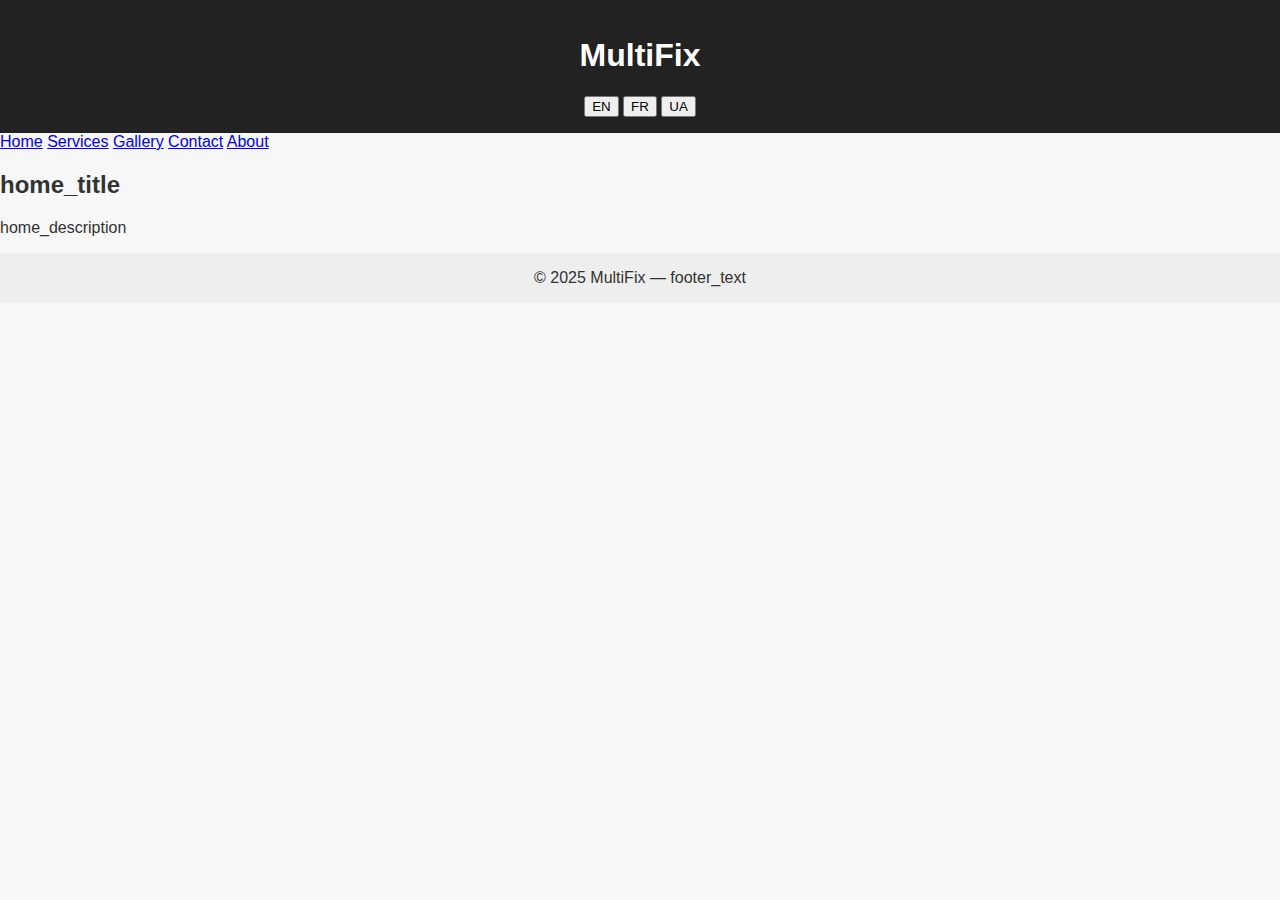
<file: index.html>
<!DOCTYPE html>

<html lang="en">
<head>
<meta charset="utf-8"/>
<meta content="width=device-width, initial-scale=1.0" name="viewport"/>
<title>MultiFix</title>
<link href="css/style.css" rel="stylesheet"/>
</head>
<body>
<header>
<h1 data-i18n="title">MultiFix</h1>
<div class="language-switch">
<button onclick="setLanguage('en')">EN</button>
<button onclick="setLanguage('fr')">FR</button>
<button onclick="setLanguage('uk')">UA</button>
</div>
</header>
<nav>
<a data-i18n="nav_home" href="index.html">Home</a>
<a data-i18n="nav_services" href="services.html">Services</a>
<a data-i18n="nav_gallery" href="gallery.html">Gallery</a>
<a data-i18n="nav_contact" href="contact.html">Contact</a>
<a data-i18n="nav_about" href="about.html">About</a>
</nav>
<main>
<h2 data-i18n="home_title">Reliable and Professional Home Repair Services in Montreal</h2>
<p data-i18n="home_description">At MultiFix Montreal, we specialize in detailed repair and maintenance work. From painting and light plumbing to appliance installation, we ensure your space is safe, functional, and beautiful.</p>
</main>
<footer>
    © 2025 MultiFix — <span data-i18n="footer_text">Home Repair Services in Montreal</span>
</footer>
<script src="js/lang.js"></script>
</body>
</html>
</file>
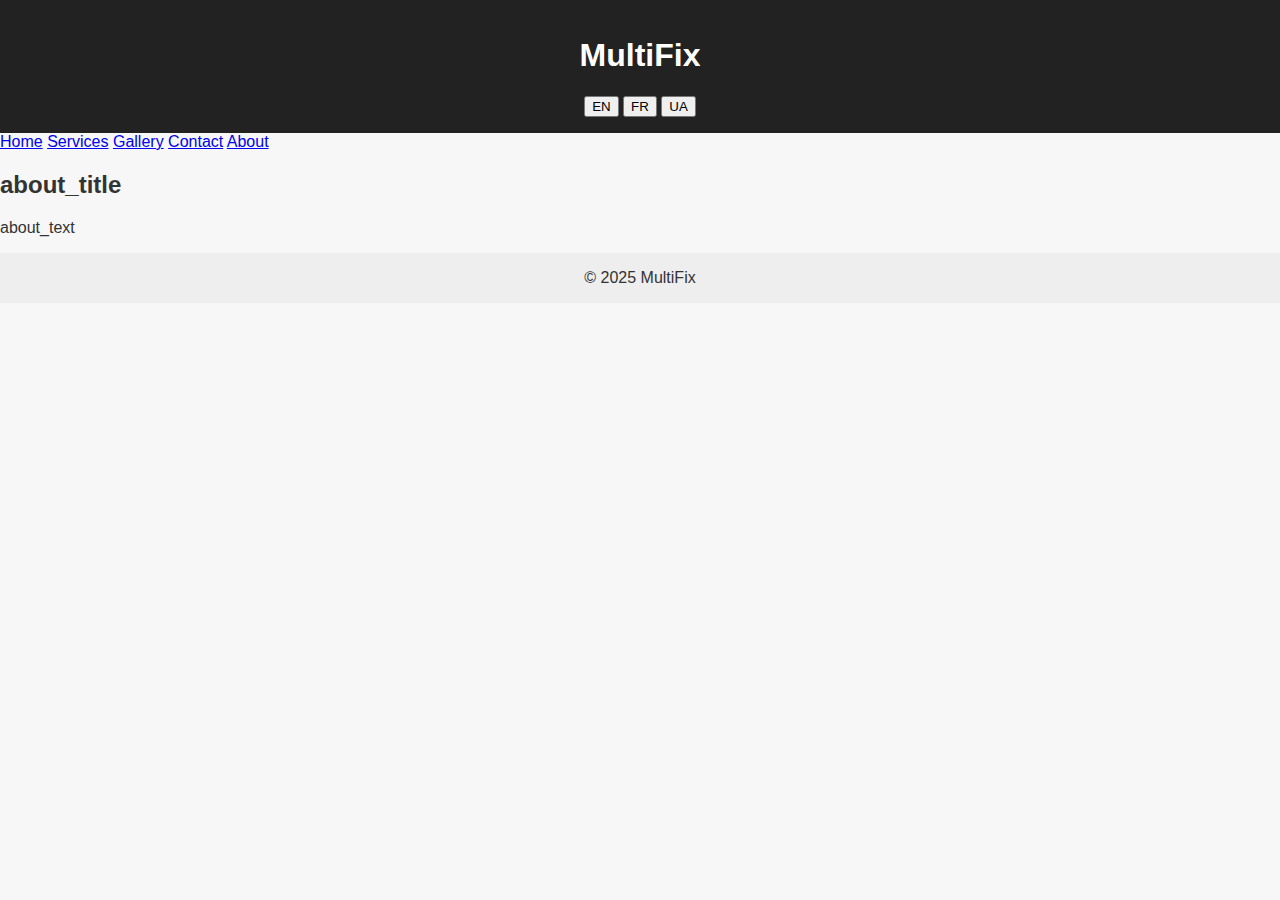
<file: about.html>
<!DOCTYPE html>
<html lang="en">
<head>
  <meta charset="UTF-8" />
  <meta name="viewport" content="width=device-width, initial-scale=1.0"/>
  <title>MultiFix</title>
  <link rel="stylesheet" href="css/style.css"/>
</head>
<body>
  <header>
    <h1 data-i18n="title">MultiFix</h1>
    <div class="language-switch">
      <button onclick="setLanguage('en')">EN</button>
      <button onclick="setLanguage('fr')">FR</button>
      <button onclick="setLanguage('uk')">UA</button>
    </div>
  </header>
  <nav>
    <a href="index.html" data-i18n="nav_home">Home</a>
    <a href="services.html" data-i18n="nav_services">Services</a>
    <a href="gallery.html" data-i18n="nav_gallery">Gallery</a>
    <a href="contact.html" data-i18n="nav_contact">Contact</a>
    <a href="about.html" data-i18n="nav_about">About</a>
  </nav>
  <main>
    <h2 data-i18n="about_title">About MultiFix</h2>
    <p data-i18n="about_text">
      MultiFix is a Montreal-based company that specializes in apartment and building maintenance. Our mission is to provide high-quality repair services with calm professionalism. We serve our clients with care, experience, and dedication — because good work is done calmly.
    </p>
  </main>
  <footer>
    &copy; 2025 MultiFix
  </footer>
  <script src="js/lang.js"></script>
</body>
</html>
</file>
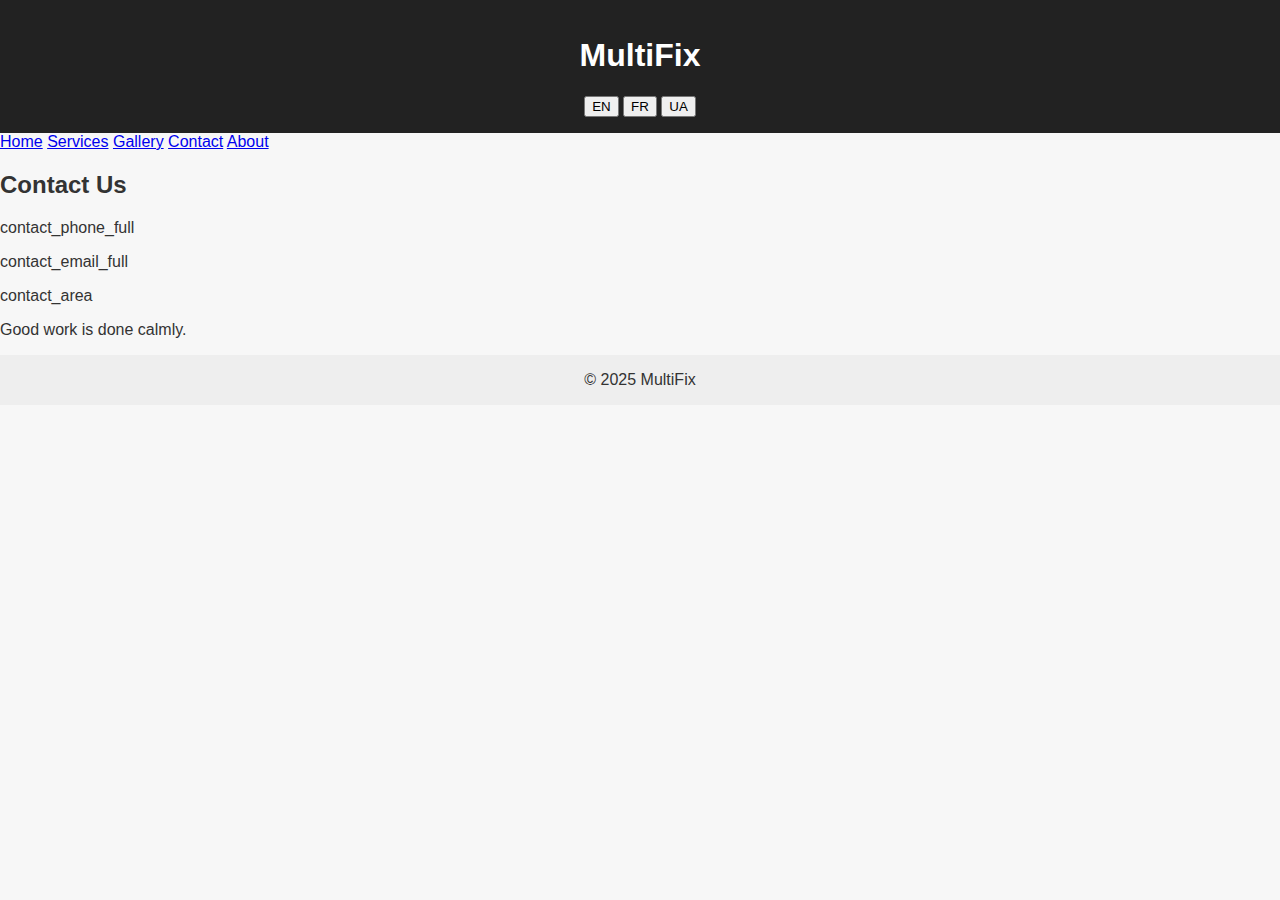
<file: contact.html>
<!DOCTYPE html>
<html lang="en">
<head>
  <meta charset="UTF-8" />
  <meta name="viewport" content="width=device-width, initial-scale=1.0"/>
  <title>MultiFix</title>
  <link rel="stylesheet" href="css/style.css"/>
</head>
<body>
  <header>
    <h1 data-i18n="title">MultiFix</h1>
    <div class="language-switch">
      <button onclick="setLanguage('en')">EN</button>
      <button onclick="setLanguage('fr')">FR</button>
      <button onclick="setLanguage('uk')">UA</button>
    </div>
  </header>
  <nav>
    <a href="index.html" data-i18n="nav_home">Home</a>
    <a href="services.html" data-i18n="nav_services">Services</a>
    <a href="gallery.html" data-i18n="nav_gallery">Gallery</a>
    <a href="contact.html" data-i18n="nav_contact">Contact</a>
    <a href="about.html" data-i18n="nav_about">About</a>
  </nav>
  <main>
    <h2 data-i18n="contact_title">Contact Us</h2>
    <p data-i18n="contact_phone_full">Phone: +1 438 365 5756</p>
    <p data-i18n="contact_email_full">Email: hybridheating38@gmail.com</p>
    <p data-i18n="contact_area">We serve Westmount, Downtown, Côte-des-Neiges, NDG.</p>
    <p data-i18n="motto">Good work is done calmly.</p>
  </main>
  <footer>
    &copy; 2025 MultiFix
  </footer>
  <script src="js/lang.js"></script>
</body>
</html>
</file>
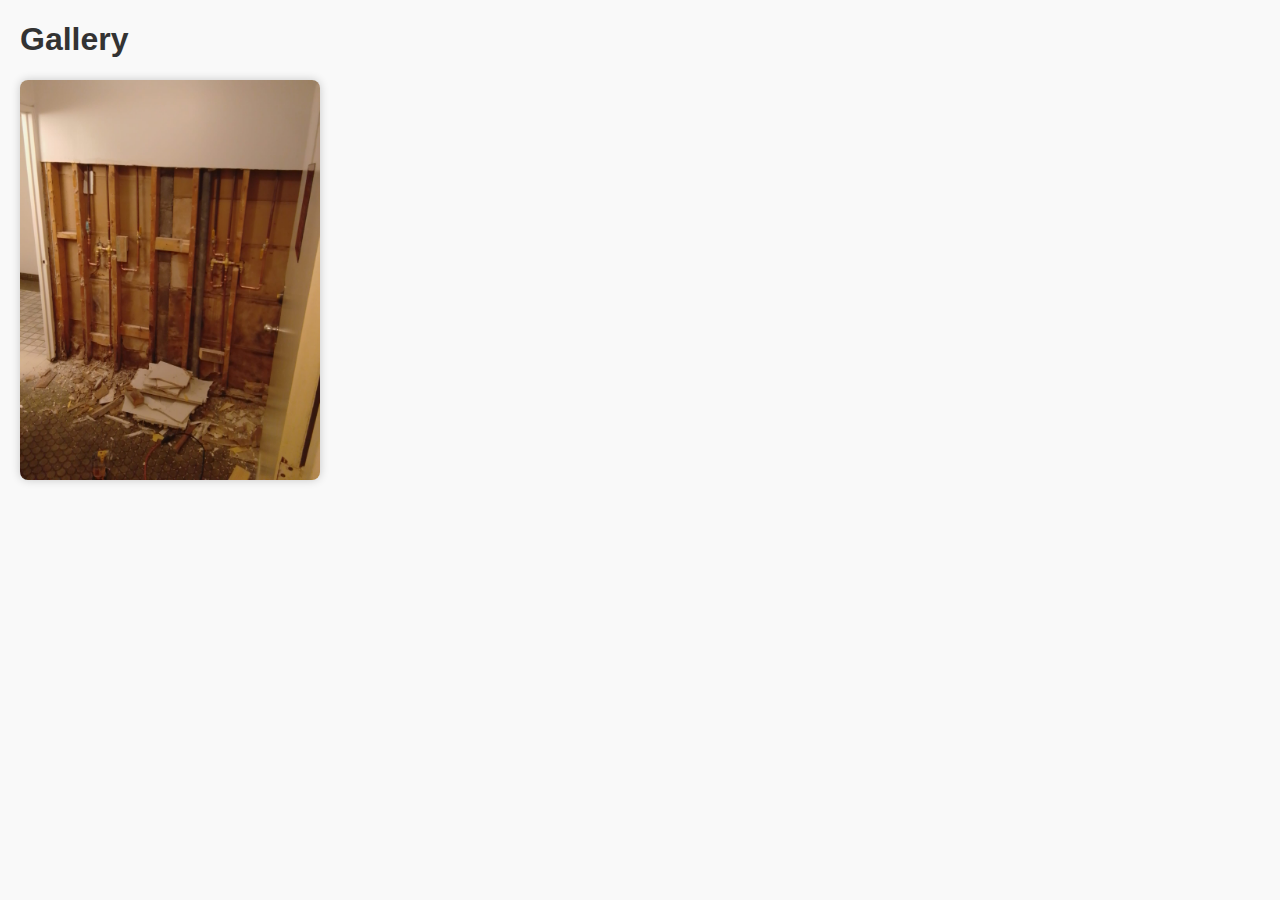
<file: gallery (2).html>
<!DOCTYPE html>
<html lang="en">
<head>
    <meta charset="UTF-8" />
    <meta name="viewport" content="width=device-width, initial-scale=1.0"/>
    <title>MultiFix - Gallery</title>
    <style>
        body {
            font-family: Arial, sans-serif;
            margin: 20px;
            background-color: #f9f9f9;
        }
        h1 {
            color: #333;
        }
        .gallery {
            display: flex;
            flex-wrap: wrap;
            gap: 20px;
        }
        .gallery-photo {
            width: 300px;
            height: auto;
            border-radius: 8px;
            box-shadow: 0 0 10px rgba(0,0,0,0.2);
        }
    </style>
</head>
<body>
    <h1>Gallery</h1>
    <div class="gallery">
        <img class="gallery-photo" src="images/gallery/whatsapp-image-2025-06-21-13-51-19.jpg" alt="MultiFix project photo" />
    </div>
</body>
</html>
</file>
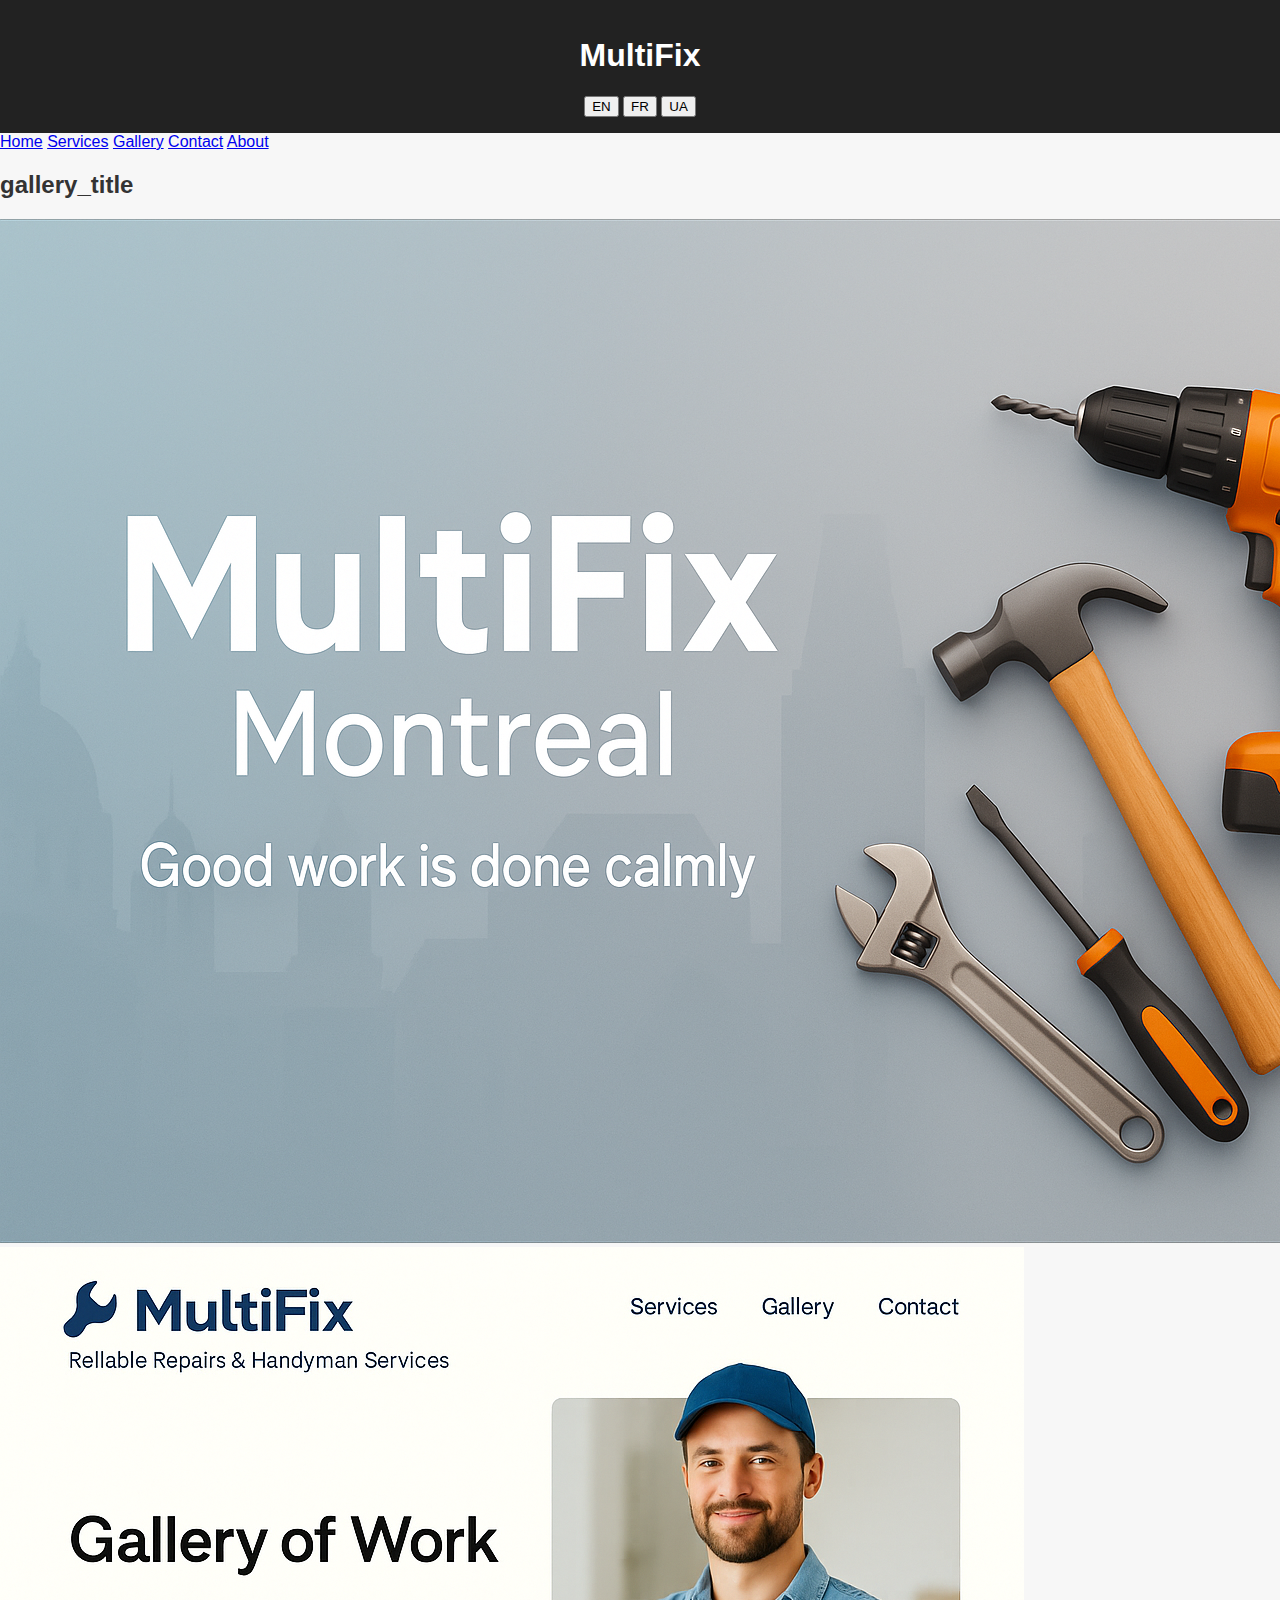
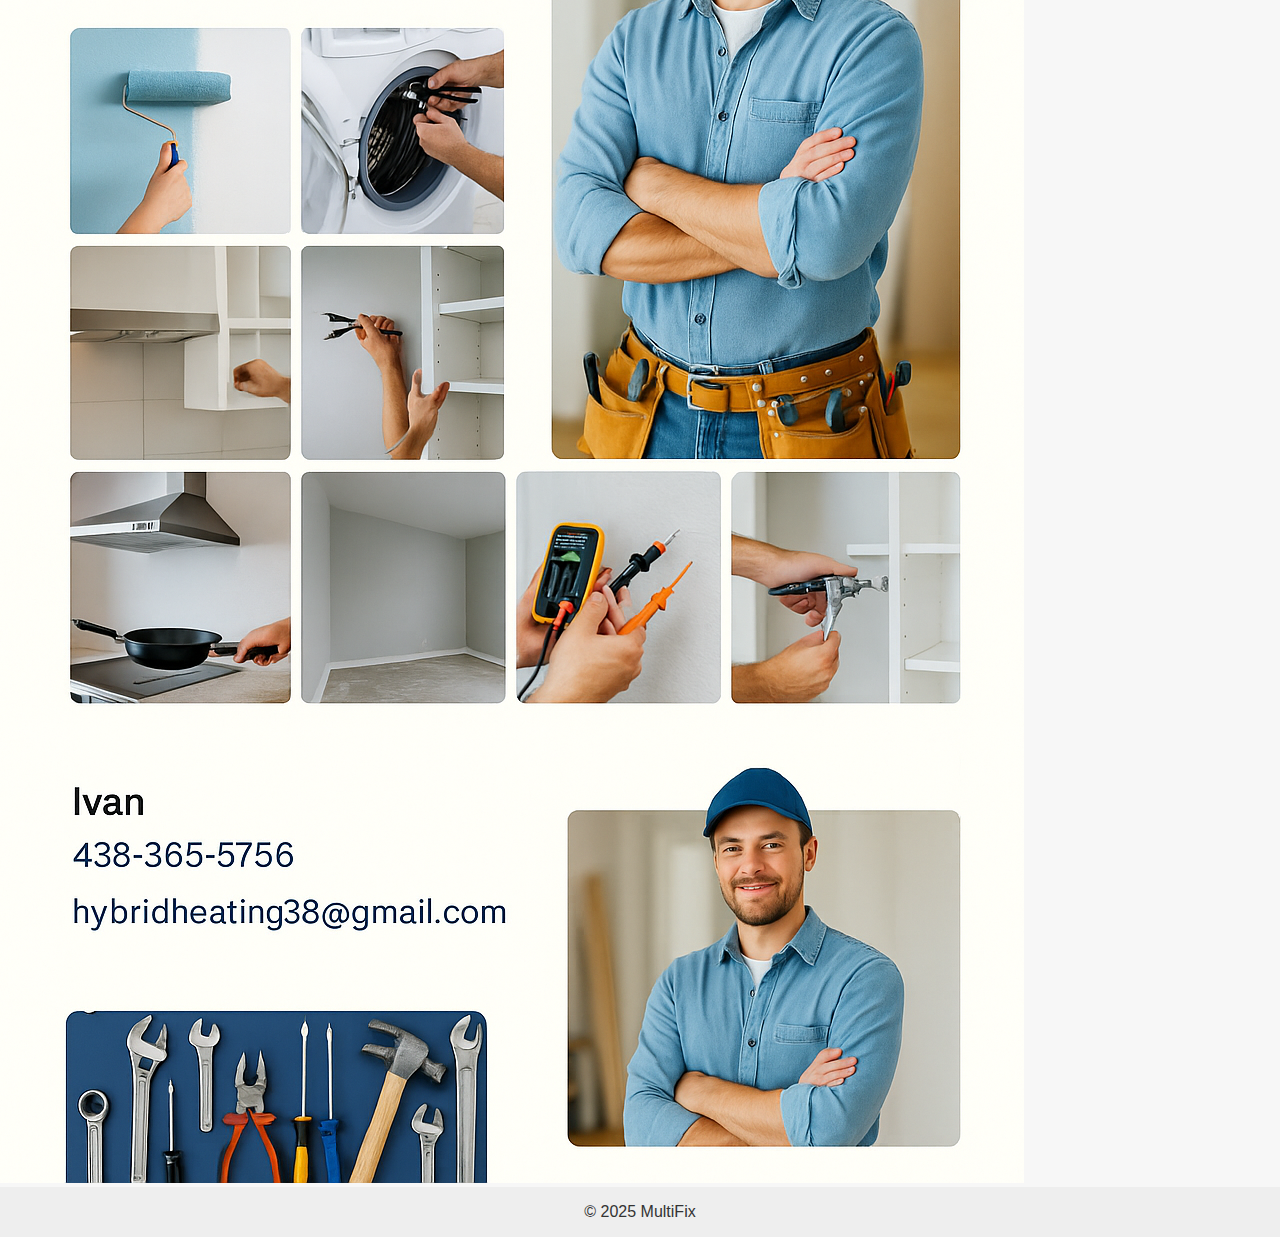
<file: gallery.html>
<!DOCTYPE html>
<html lang="en">
<head>
  <meta charset="UTF-8" />
  <meta name="viewport" content="width=device-width, initial-scale=1.0"/>
  <title>MultiFix - Gallery</title>
  <link rel="stylesheet" href="css/style.css"/>
</head>
<body>
  <header>
    <h1 data-i18n="title">MultiFix</h1>
    <div class="language-switch">
      <button onclick="setLanguage('en')">EN</button>
      <button onclick="setLanguage('fr')">FR</button>
      <button onclick="setLanguage('uk')">UA</button>
    </div>
  </header>

  <nav>
    <a href="index.html" data-i18n="nav_home">Home</a>
    <a href="services.html" data-i18n="nav_services">Services</a>
    <a href="gallery.html" data-i18n="nav_gallery">Gallery</a>
    <a href="contact.html" data-i18n="nav_contact">Contact</a>
    <a href="about.html" data-i18n="nav_about">About</a>
  </nav>

  <main>
    <h2 data-i18n="gallery_title">Our Work Gallery</h2>
    <div class="gallery">
      <img src="images/photo1.png" alt="Work sample 1" />
      <img src="images/photo2.png" alt="Work sample 2" />
    </div>
  </main>

  <footer>
    &copy; 2025 <span data-i18n="title">MultiFix</span>
  </footer>

  <script src="js/lang.js"></script>
</body>
</html>
</file>
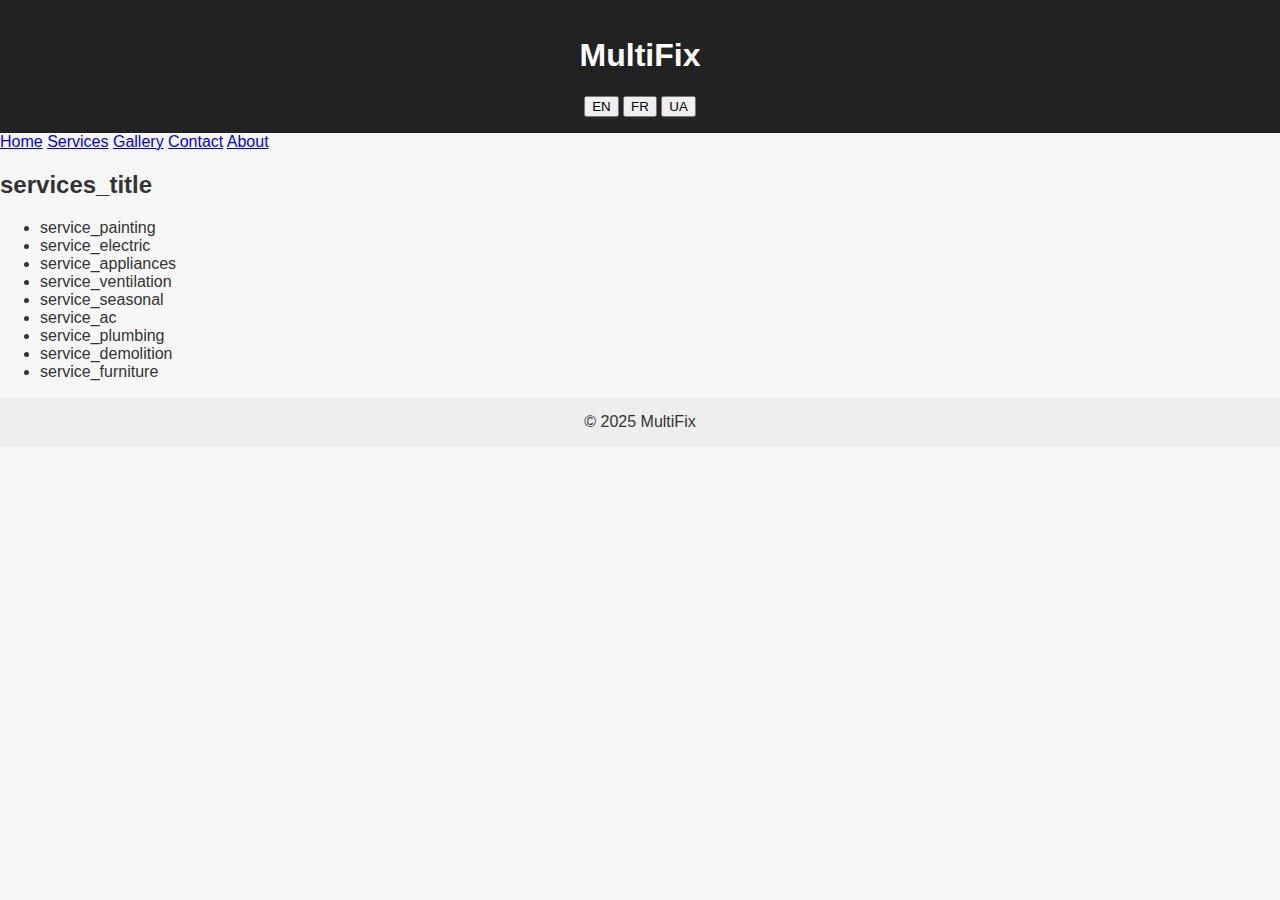
<file: services.html>
<!DOCTYPE html>
<html lang="en">
<head>
  <meta charset="UTF-8" />
  <meta name="viewport" content="width=device-width, initial-scale=1.0"/>
  <title>MultiFix</title>
  <link rel="stylesheet" href="css/style.css"/>
</head>
<body>
  <header>
    <h1 data-i18n="title">MultiFix</h1>
    <div class="language-switch">
      <button onclick="setLanguage('en')">EN</button>
      <button onclick="setLanguage('fr')">FR</button>
      <button onclick="setLanguage('uk')">UA</button>
    </div>
  </header>
  <nav>
    <a href="index.html" data-i18n="nav_home">Home</a>
    <a href="services.html" data-i18n="nav_services">Services</a>
    <a href="gallery.html" data-i18n="nav_gallery">Gallery</a>
    <a href="contact.html" data-i18n="nav_contact">Contact</a>
    <a href="about.html" data-i18n="nav_about">About</a>
  </nav>
  <main>
    <h2 data-i18n="services_title">Our Services</h2>
    <ul>
      <li data-i18n="service_painting"></li>
      <li data-i18n="service_electric"></li>
      <li data-i18n="service_appliances"></li>
      <li data-i18n="service_ventilation"></li>
      <li data-i18n="service_seasonal"></li>
      <li data-i18n="service_ac"></li>
      <li data-i18n="service_plumbing"></li>
      <li data-i18n="service_demolition"></li>
      <li data-i18n="service_furniture"></li>
    </ul>
  </main>
  <footer>
    &copy; 2025 MultiFix
  </footer>
  <script src="js/lang.js"></script>
</body>
</html>
</file>
<file: css/style.css>
body {
  font-family: Arial, sans-serif;
  background-color: #f7f7f7;
  margin: 0;
  padding: 0;
  color: #333;
}
header {
  background-color: #222;
  color: #fff;
  padding: 1rem;
  text-align: center;
}
.gallery-container {
  display: grid;
  grid-template-columns: repeat(auto-fit, minmax(200px, 1fr));
  gap: 1rem;
  padding: 1rem;
}
.gallery-container img {
  width: 100%;
  height: auto;
  border-radius: 8px;
  box-shadow: 0 2px 6px rgba(0,0,0,0.1);
  transition: transform 0.3s ease;
}
.gallery-container img:hover {
  transform: scale(1.05);
}
footer {
  text-align: center;
  padding: 1rem;
  background-color: #eee;
}
</file>
